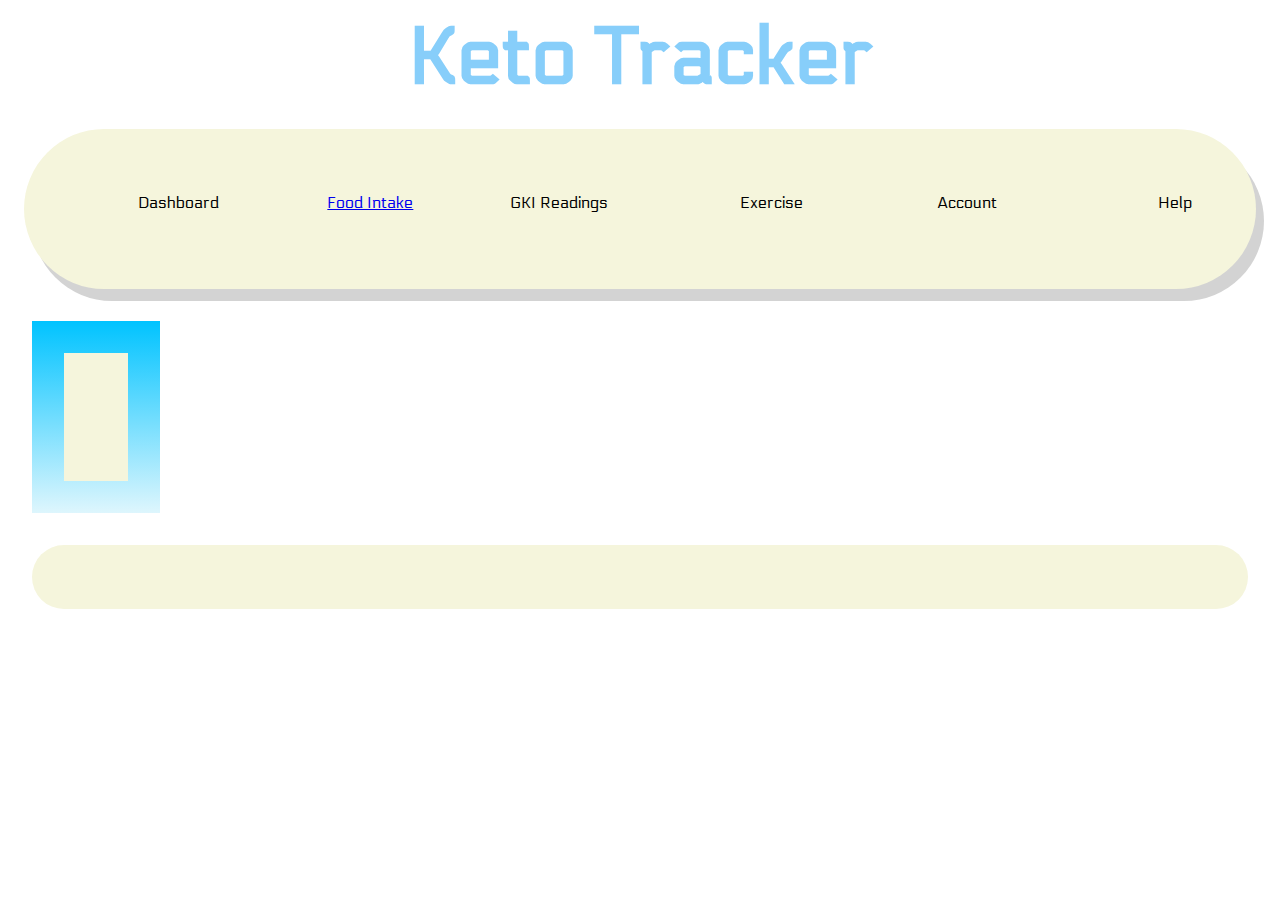
<file: index.html>
<!DOCTYPE html>
<!--[if lt IE 7]>      <html class="no-js lt-ie9 lt-ie8 lt-ie7"> <![endif]-->
<!--[if IE 7]>         <html class="no-js lt-ie9 lt-ie8"> <![endif]-->
<!--[if IE 8]>         <html class="no-js lt-ie9"> <![endif]-->
<!--[if gt IE 8]>      <html class="no-js"> <!--<![endif]-->
<html>
    <head>
        <meta charset="utf-8">
        <meta http-equiv="X-UA-Compatible" content="IE=edge">
        <title>Keto Tracker</title>
        <meta name="This is an app to track Keto levels and food intakes to provided insights on the effectiveness of the keto diet." content="">
        <meta name="viewport" content="width=device-width, initial-scale=1">
        <link rel="stylesheet" href="styles/styles.css">
    </head>
    <body>
        <logo class="logo">
            <h1>Keto Tracker</h1>
        </logo>
        <header class="header"> 
            <nav class="top_nav" href="">Dashboard</a></nav>
            <nav class="top_nav" href=""> <a href="food_intake.html">Food Intake</a></nav>
            <nav class="top_nav" href=""> GKI Readings</nav>
            <nav class="top_nav" href=""> Exercise</nav>
            <nav class="top_nav" href=""> Account</nav>
            <nav class="top_nav" href=""> Help</nav>
        </header>
        <main class="main">
            <article class="article">
                <section></section>
                <section></section>
                <section></section>
                <aside></aside>
                <aside></aside>
            </article>
        </main>
        <footer class="footer">
        <nav class="bottom_left_nav"></nav>
        <nav class="bottom_right_nav"></nav>
        </footer>
        
        
        
        <script src="scripts/scripts.js" async defer></script>
    </body>
</html>
</file>
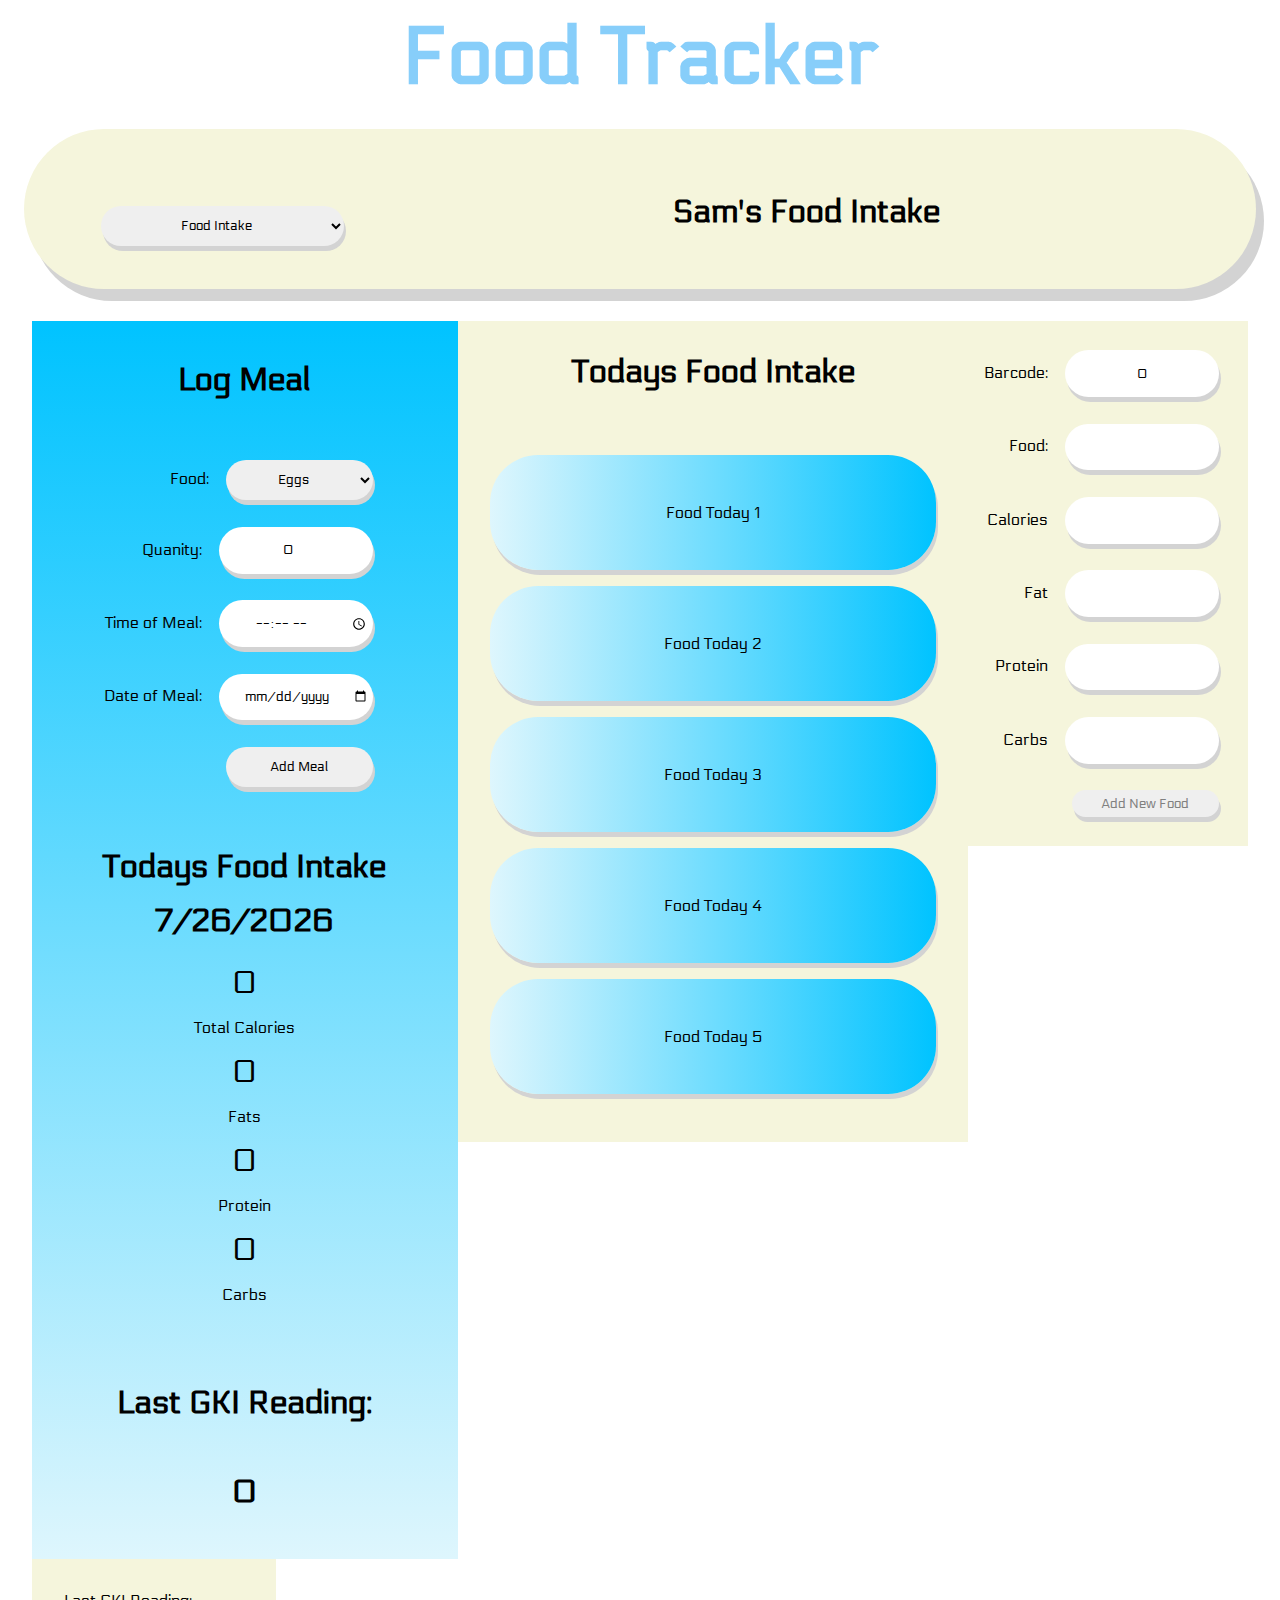
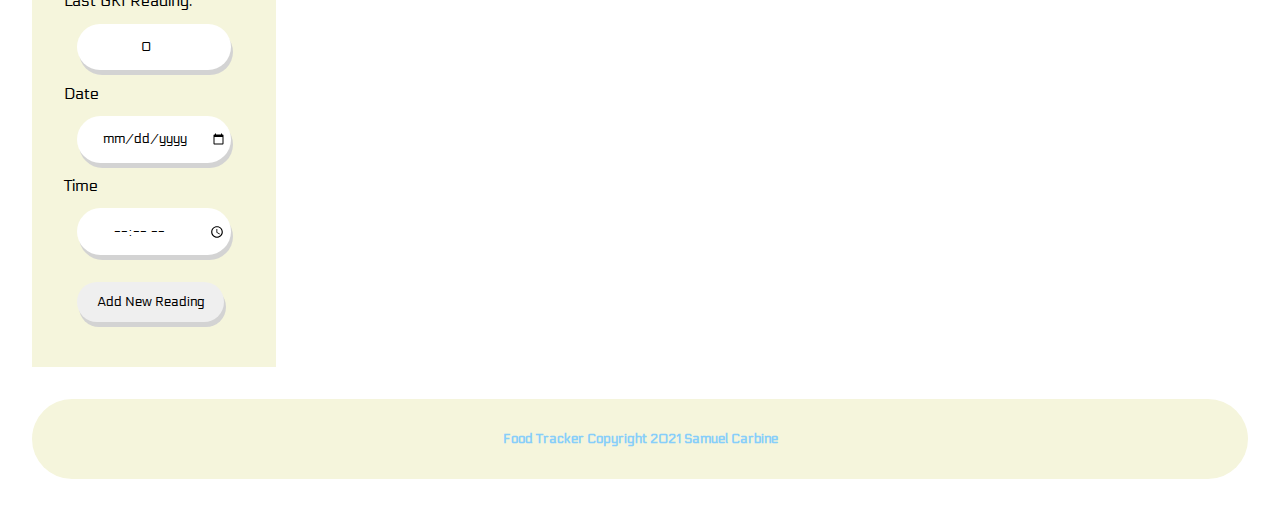
<file: food_intake.html>
<!DOCTYPE html>
<!--[if lt IE 7]>      <html class="no-js lt-ie9 lt-ie8 lt-ie7"> <![endif]-->
<!--[if IE 7]>         <html class="no-js lt-ie9 lt-ie8"> <![endif]-->
<!--[if IE 8]>         <html class="no-js lt-ie9"> <![endif]-->
<!--[if gt IE 8]>      <html class="no-js"> <!--<![endif]-->
<html>
    <head>
        <meta charset="utf-8">
        <meta http-equiv="X-UA-Compatible" content="IE=edge">
        <title>Food_Tracker</title>
        <meta name="This is an app to track Keto levels and food intakes to provided insights on the effectiveness of the keto diet." content="">
        <meta name="viewport" content="width=device-width, initial-scale=1">
        <link rel="stylesheet" href="styles/styles.css">
    </head>
    <body>
        <logo class="logo">
            <h1>Food Tracker</h1>
        </logo>
        <header class="header"> 
            <form class="top_nav">
                <select class="top_nav_button">
                    <option class="top_nav" href=""> Food Intake</option>
                    <option class="top_nav" href=""> Dashboard</option>
                    <option class="top_nav" href=""> GKI Readings</option>
                    <option class="top_nav" href=""> Exercise</option>
                    <option class="top_nav" href=""> Account</option>
                    <option class="top_nav" href=""> Account</option>
                    <option class="top_nav" href=""> Help</option>
                </select>
            </form>
         
            <h1 id="nav_header" class="nav_header"> ${USER_NAME} Food Intake</h1>

        </header>

        <main class="main">
            <article class="article">
                <h1 class="input_food_header">Log Meal</h1>
                <section class="food_input"></section>
                    
                    <form class="input_form"> 
            
                
                        <label for="food_name">Food:</label>
                        <select class="log_meal" name="food_ingested" id="food_ingested">
                            <option class="food_option" value="eggs">Eggs</option>
                            <option class="food_option" value="coconut_oil">Coconut Oil</option>
                            <option value="coffee">Coffee</option>
                            <option value="add_new_food">Add New Food</option>
                        </select><br>
                    
                        <label for="quanity_ingested">Quanity:</label>
                        <input class="log_meal" type="number" id="quanity_ingested" name="quanity_ingested" value="0"><br>
                        <label for="time_ingested">Time of Meal:</label>
                        <input class="log_meal" type="time" id="time_ingested" name="time_ingested"><br>
                        <label for="date_ingested">Date of Meal:</label>
                        <input class="log_meal" type="date" id="date_ingested" name="date_ingested"><br>
                        <input class="log_meal" id="meal_log_submit" class="food_submit_button"type="button" value="Add Meal">
                    </form>
                <h1 class="food_intake_header"> Todays Food Intake </h1>
                <h1 class="food_intake_header" id="date"> ${DATE} </h1>
                <section class="food_tracker"> 
                    <div id="total_calories_daily" class="totals_per_day">0</div>
                    <div class="food_tracker_labels" label="total_calories_daily"> Total Calories</div>
                    <div id="total_fats_daily" class="totals_per_day">0</div> 
                    <div class="food_tracker_labels" label="total_fat_daily"> Fats </div> 
                    <div id="total_protein_daily" class="totals_per_day">0</div> 
                    <div class="food_tracker_labels" label ="total_protein_daily"> Protein </div>
                    <div id="total_carbs_daily" class="totals_per_day">0</div> 
                    <div class="food_tracker_labels" label ="total_carbs_daily"> Carbs </div> 
                   
            
                </section>
                 
                <section class="food_tracker">
                    <h1 class="last_gki_reading">Last GKI Reading: </h1><br>
                    <h1 class="totals_per_day">0</h1>
                </section>
            </article>
        
            <aside class="food_ingested_today">
                <h1 class="food_ingested_today_header">Todays Food Intake</h1>
                <div class="food_ingested_today_list">Food Today 1</div>
                <div class="food_ingested_today_list">Food Today 2</div>
                <div class="food_ingested_today_list">Food Today 3</div>
                <div class="food_ingested_today_list">Food Today 4</div>
                <div class="food_ingested_today_list">Food Today 5</div>
           
           
            </aside>
            
           <aside class="add_new_food">
                <label for="new_food_barcode">Barcode:</label>
                <input class="new_food" type="text" id="new_food_barcode" name="quanity_ingested" value="0"><br>
                <label for="new_food_name">Food:</label>
                <input class="new_food" type="text" id="new_food_name" name="new_food_name"><br>
                <label for="new_food_calories">Calories</label>
                <input class="new_food" type="number" id="new_food_calories" name="new_food_calories"><br> 
                <label for="new_food_fat">Fat</label>
                <input class="new_food" type="number" id="new_food_fat" name="new_food_fat"><br>
                <label for="new_food_protein">Protein</label>
                <input class="new_food" type="number" id="new_food_protein" name="new_food_protein"><br>
                <label for="new_food_carbs">Carbs</label>
                <input class="new_food" type="number" id="new_food_carbs" name="new_food_carbs"><br>
                <input id="add_new_food_button" class="new_food_submit_button"type="button" value="Add New Food">
           
           
            </aside> 

            <aside class='gki_input'>

             <label for="last_GKI_reading">Last GKI Reading:</label>
                <input class="gki_reading" type="number" id="gki_reading" name="gki_reading" value="0">
                <label for="new_food_name">Date</label>
                <input class="gki_reading" type="date" id="gki_reading_date" name="gki_reading_date">
                <label for="new_food_calories">Time</label>
                <input class="gki_reading" type="time" id="gki_reading_time" name="gki_reading_time">
                
                <input id="add_new_gki_button" class="gki_reading"type="button" value="Add New Reading">


            </aside>
        </main>
        <footer class="footer">
            <h5 class="copyright">Food Tracker Copyright 2021 Samuel Carbine</h5>
        <nav class="bottom_left_nav"></nav>
        <nav class="bottom_right_nav"></nav>
        </footer>
        
        
        
        <script src="scripts/scripts.js" async defer></script>
    </body>
</html>
</file>
<file: styles/styles.css>
@import url('https://fonts.googleapis.com/css2?family=Electrolize&display=swap');

*{
    padding: 0;
    margin: 0;
    font-family: Electrolize, sans-serif;
    /* background-image: linear-gradient(rgb(0, 195, 255), rgb(222, 246, 253)); */
}

body{

    background-color: white;
    color: lightskyblue;

}
logo{

    color: lightskyblue;
    display: flex;
    justify-content: center;
    font-size: 2.5em;
    padding-top: .25em;
}

header{
    
    background-color: beige;
    color: lightskyblue;
    display: flex;
    justify-content: left;
    text-align: center;
    padding: 2em;
    margin: 1.5em;
    border: 5em;
    border-color: antiquewhite;
    border-radius: 5em; 
    box-shadow: .5em .75em lightgrey;

}

.nav_header{

    color :black;
    flex-grow: 4;
    margin-top: 1em;
    /* flex-direction: column; */
    /* justify-content: center; */
    /* text-align: center; */
  
    /* padding: .5em; */
    /* margin: 2em; */
    
}

.top_nav_button{

    flex-grow: 1;
    /* text-align: center; */
    height: 3em;
    width: 5em;
}
article {

    background-image: linear-gradient(rgb(0, 195, 255), rgb(222, 246, 253));
    color: black;
    padding: 2em;
    margin: 0em;
    /* border: 5em; */
    /* border-radius: 5em 0em 0em 5em;  */
    display: flex;
    flex-direction: column;
    align-items: stretch;


}

.top_nav{

    color: black;
    padding: 1em;
    margin: 1em;
    border-radius: 3em;
    height: 2em;
    width: 8em;
    display: flex;
    justify-content: right;
    flex-grow: 1;
    text-align: center;
    
} 

/* .gki_reading{

   margin: 1em;
   padding: 1em;
   color: black;
   display: flex;
   justify-content:last baseline;
   text-align: center;
   flex-grow: 1em;

} */

main{

    /* background-image: linear-gradient(to right, rgb(0, 195, 255) , rgb(222, 246, 253)); */
    display: flex;
    align-items: flex-start;
    flex-wrap: wrap;
    margin: 2em;
    border-radius: 3em;

}

.log_meal , .gki_reading , .new_food, .top_nav_button{

    box-shadow: 2px 5px lightgrey;
    margin: 1em;
    border-radius: 5em;
    text-align: center;
    padding:.25em;
    border: none;   
    height: 3em;
    width: 11em;
    text-align: center;
}

.food_tracker, .last_gki_reading{

    padding: .5em;
    margin: .5em;
    display: flex;
    flex-direction: column;
    text-align: center;                            
}
.food_tracker_labels{

    padding: .5em;
    margin: .5em;

}

.input_food_header{

    text-align: center;
    padding: .25em;
    /* margin-bottom: 2em; */
}

.food_option{

    padding: .25em;
    margin: .25em;
}

.food_intake_header{

    text-align: center;
    border-bottom: 1.5em;
    padding: .25em;
}

.totals_per_day{
    font-size: xx-large;
}



.input_form{

    padding: 1.25em;
    margin: 1.25em;
    flex: none;
    text-align: right;

}

aside{

    background-color: beige;
    color: black;
    padding: 2em;
    margin: 0em;
    /* border:  5em; */
    /* border-radius: 0em 5em 5em 0em;  */
   
}

footer{

    background-color: beige;
    color: lightskyblue;
    padding: 2em;
    margin: 2em;
    border: 5em;
    border-radius: 5em; ;
}

.food_ingested_today{

   flex-grow: 4;
   align-items: stretch;
   padding: 2em;
   margin-bottom: 2;
   text-align: center;
   
}

.food_ingested_today_list{

    background-image: linear-gradient(to left, rgb(0, 195, 255) , rgb(222, 246, 253));
    flex-grow: 4;
    align-items: stretch;
    padding: 1.85em;
    border-radius: 3em;
    padding: 3em;
    margin-bottom: 1em;
    box-shadow: 2px 5px lightgrey;
}

.food_ingested_today_header{

    display: flex;
    justify-content: center;
    margin-bottom: 2em;
  

   
   
}

/* .new_food {
    box-shadow: 2px 5px lightgrey;
    margin: 1em;
    border-radius: 5em;
    text-align: center;
    padding:.25em;
    border: none;

} */

.add_new_food{
    text-align: right;
    padding: 1em;
   

}
.new_food_submit_button{

    height: 2em;
    width: 11em;
    box-shadow: 2px 5px lightgrey;
    margin: 1em;
    border-radius: 5em;
    text-align: center;
    padding:.25em;
    border: none; 
    color: grey;
}

.gki_input{
    display: flex;
   flex-direction: column;
}

.copyright{
    display: flex;
    justify-content: center;
}
</file>
